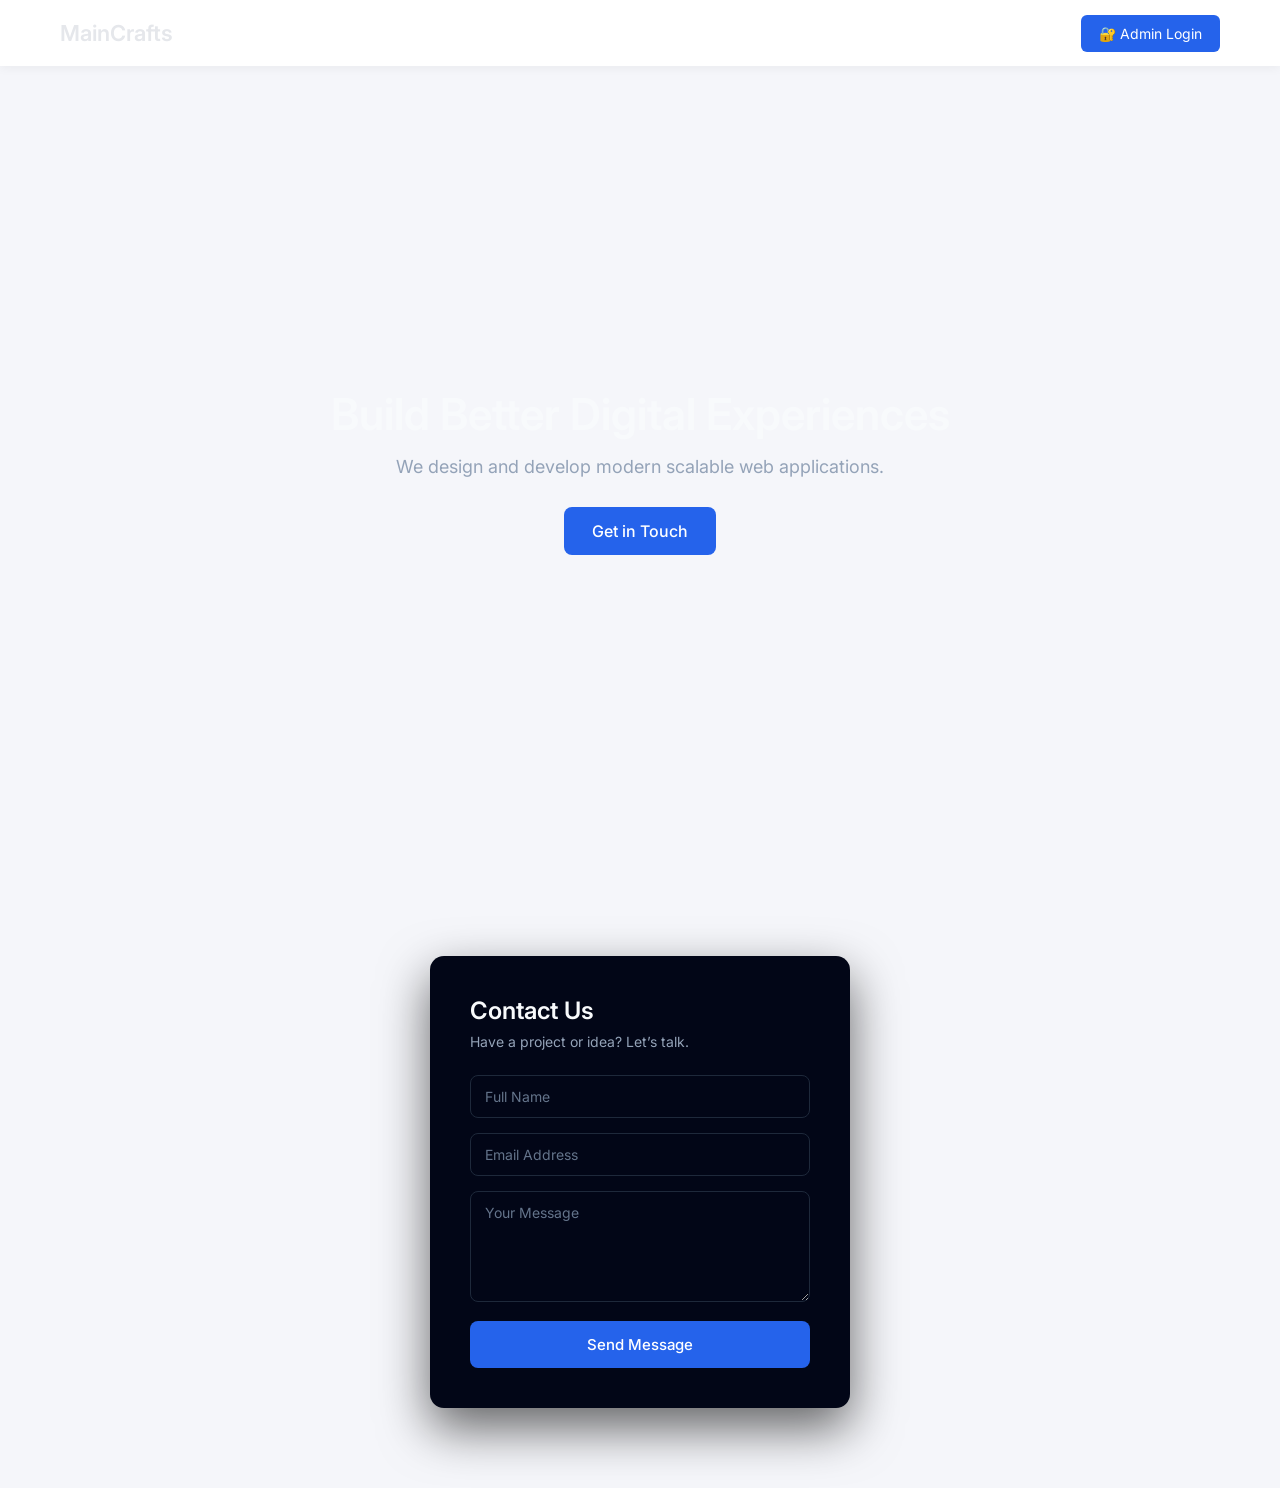
<file: Frontend/index.html>
<!DOCTYPE html>
<html lang="en">
<head>
<meta charset="UTF-8">
<title>MainCrafts | Contact</title>

<link href="https://fonts.googleapis.com/css2?family=Inter:wght@300;400;500;600&display=swap" rel="stylesheet">
<link rel="stylesheet" href="style.css">

</head>

<body>

<!-- NAVBAR -->
<header class="navbar">
    <div class="logo">MainCrafts</div>

    <div class="nav-right">
        <a href="/login" class="login-btn">🔐 Admin Login</a>
    </div>
</header>


<!-- HERO -->
<section class="hero">
    <div class="hero-content">
        <h1>Build Better Digital Experiences</h1>
        <p>We design and develop modern scalable web applications.</p>
        <a href="#contact" class="btn">Get in Touch</a>
    </div>
</section>

<!-- CONTACT -->
<section id="contact" class="contact">
<div class="contact-card">
<h2>Contact Us</h2>
<p>Have a project or idea? Let’s talk.</p>
<form action="http://localhost:8081/contact" method="post">
<input type="text" name="name" placeholder="Full Name" required>
<input type="email" name="email" placeholder="Email Address" required>
<textarea name="message" placeholder="Your Message" rows="5" required></textarea>
<button type="submit">Send Message</button>
</form>
</div>
</section>
</body>
</html>
</file>
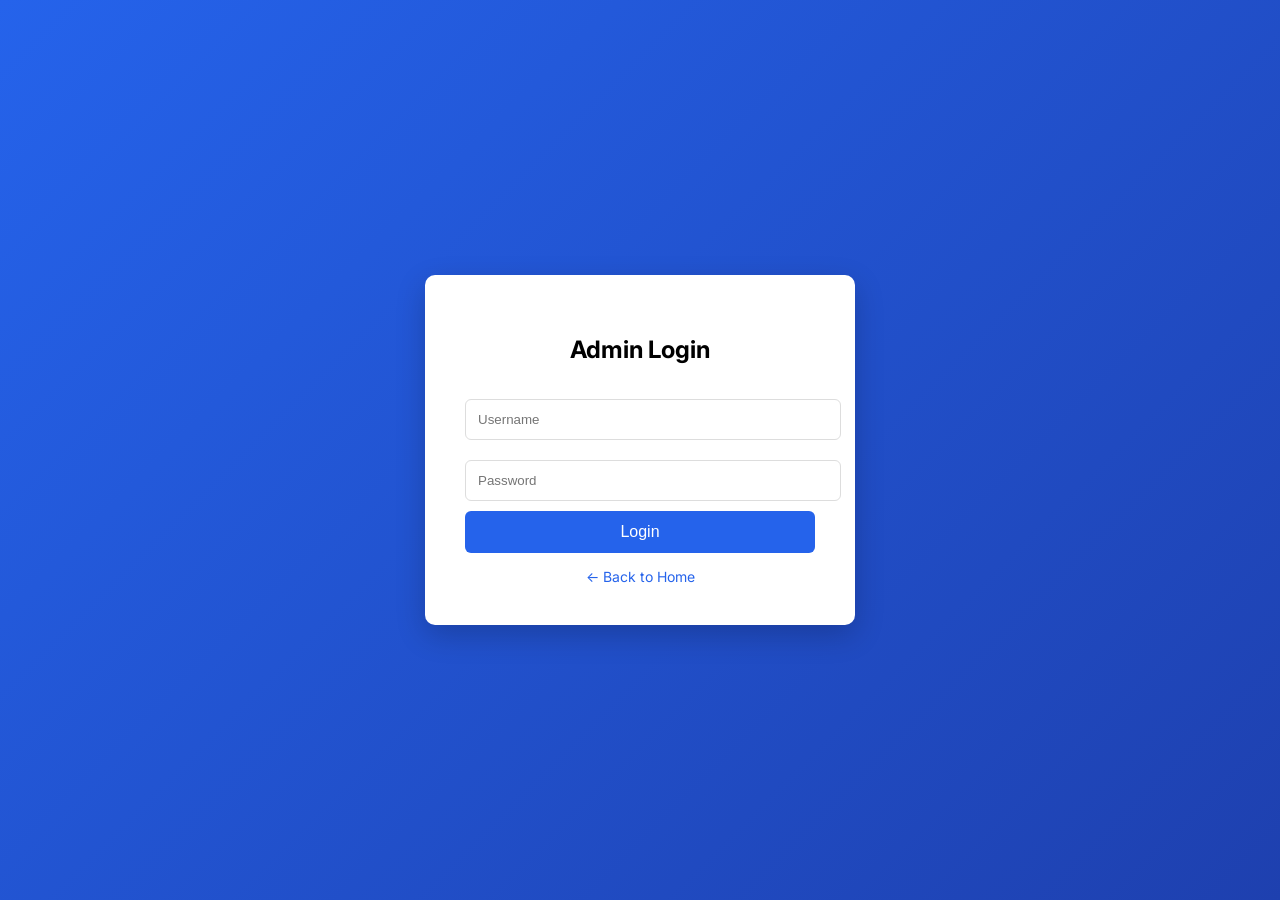
<file: Frontend/login.html>
<!DOCTYPE html>
<html lang="en">
<head>

<meta charset="UTF-8">
<title>Admin Login</title>

<link href="https://fonts.googleapis.com/css2?family=Inter:wght@300;400;500;600&display=swap" rel="stylesheet">

<style>

body{
font-family: 'Inter', sans-serif;
background:linear-gradient(135deg,#2563eb,#1e40af);
height:100vh;
display:flex;
justify-content:center;
align-items:center;
margin:0;
}

.login-card{
background:white;
padding:40px;
border-radius:10px;
width:350px;
box-shadow:0 10px 30px rgba(0,0,0,0.2);
text-align:center;
}

.login-card h2{
margin-bottom:25px;
}

input{
width:100%;
padding:12px;
margin:10px 0;
border:1px solid #ddd;
border-radius:6px;
}

button{
width:100%;
padding:12px;
background:#2563eb;
border:none;
color:white;
border-radius:6px;
font-size:16px;
cursor:pointer;
}

button:hover{
background:#1e40af;
}

.back{
display:block;
margin-top:15px;
font-size:14px;
text-decoration:none;
color:#2563eb;
}

</style>

</head>

<body>

<div class="login-card">

<h2>Admin Login</h2>

<form method="post" action="/login">

<input type="text" name="username" placeholder="Username" required>

<input type="password" name="password" placeholder="Password" required>

<button type="submit">Login</button>

</form>

<a href="/index.html" class="back">← Back to Home</a>

</div>

</body>
</html>
</file>
<file: Frontend/style.css>
/* =====================
   GLOBAL
===================== */
* {
    margin: 0;
    padding: 0;
    box-sizing: border-box;
    font-family: "Inter", sans-serif;
}

body {
    background: #0f172a;
    color: #e5e7eb;
}

/* =====================
   HERO
===================== */
.hero {
    min-height: 90vh;
    display: flex;
    align-items: center;
    justify-content: center;
    text-align: center;
    padding: 40px;
}

.hero-content {
    max-width: 700px;
}

.hero h1 {
    font-size: 44px;
    font-weight: 600;
    color: #f8fafc;
    margin-bottom: 15px;
}

.hero p {
    font-size: 18px;
    color: #94a3b8;
    margin-bottom: 30px;
}

.btn {
    display: inline-block;
    padding: 14px 28px;
    background: #2563eb;
    color: white;
    text-decoration: none;
    border-radius: 8px;
    font-weight: 500;
    transition: 0.3s ease;
}

.btn:hover {
    background: #1d4ed8;
}

/* =====================
   CONTACT SECTION
===================== */
.contact {
    display: flex;
    justify-content: center;
    padding: 80px 20px;
}

.contact-card {
    background: #020617;
    padding: 40px;
    border-radius: 14px;
    width: 100%;
    max-width: 420px;
    box-shadow: 0 20px 50px rgba(0,0,0,0.6);
}

.contact-card h2 {
    font-size: 24px;
    font-weight: 600;
    margin-bottom: 8px;
    color: #f8fafc;
}

.contact-card p {
    font-size: 14px;
    color: #94a3b8;
    margin-bottom: 25px;
}

form input,
form textarea {
    width: 100%;
    padding: 12px 14px;
    margin-bottom: 15px;
    background: #020617;
    border: 1px solid #1e293b;
    border-radius: 8px;
    color: #e5e7eb;
    font-size: 14px;
}

form input::placeholder,
form textarea::placeholder {
    color: #64748b;
}

form input:focus,
form textarea:focus {
    outline: none;
    border-color: #2563eb;
}

form button {
    width: 100%;
    padding: 14px;
    background: #2563eb;
    border: none;
    border-radius: 8px;
    color: white;
    font-size: 15px;
    font-weight: 500;
    cursor: pointer;
    transition: 0.3s ease;
}

form button:hover {
    background: #1d4ed8;
}

/* =====================
   RESPONSIVE
===================== */
@media (max-width: 600px) {
    .hero h1 {
        font-size: 32px;
    }
}
body{
font-family: 'Inter', sans-serif;
margin:0;
background:#f5f6fa;
}

/* NAVBAR */

.navbar{
display:flex;
justify-content:space-between;
align-items:center;
padding:20px 60px;
background:white;
box-shadow:0 2px 10px rgba(0,0,0,0.05);
}

.logo{
font-size:22px;
font-weight:600;
}

.login-btn{
text-decoration:none;
background:#2563eb;
color:white;
padding:10px 18px;
border-radius:6px;
font-size:14px;
transition:0.3s;
}

.login-btn:hover{
background:#1e40af;
}
</file>
